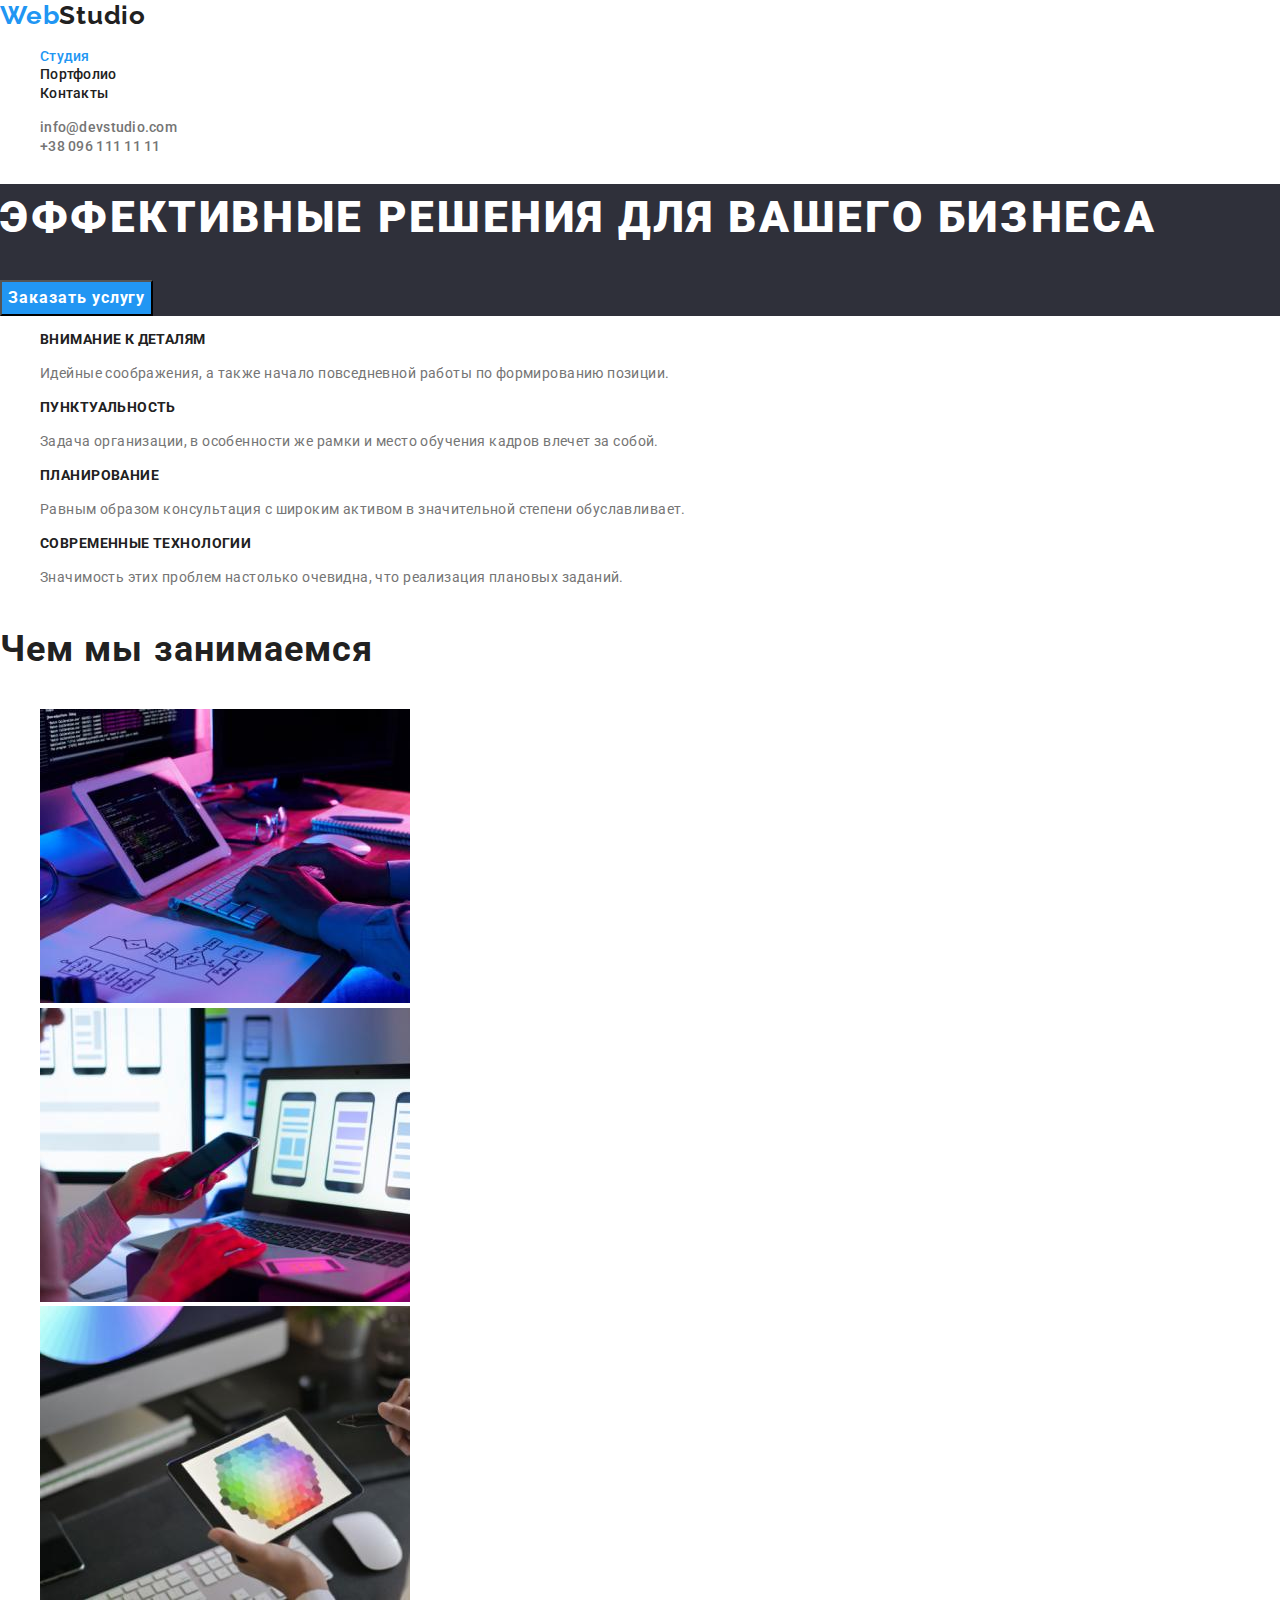
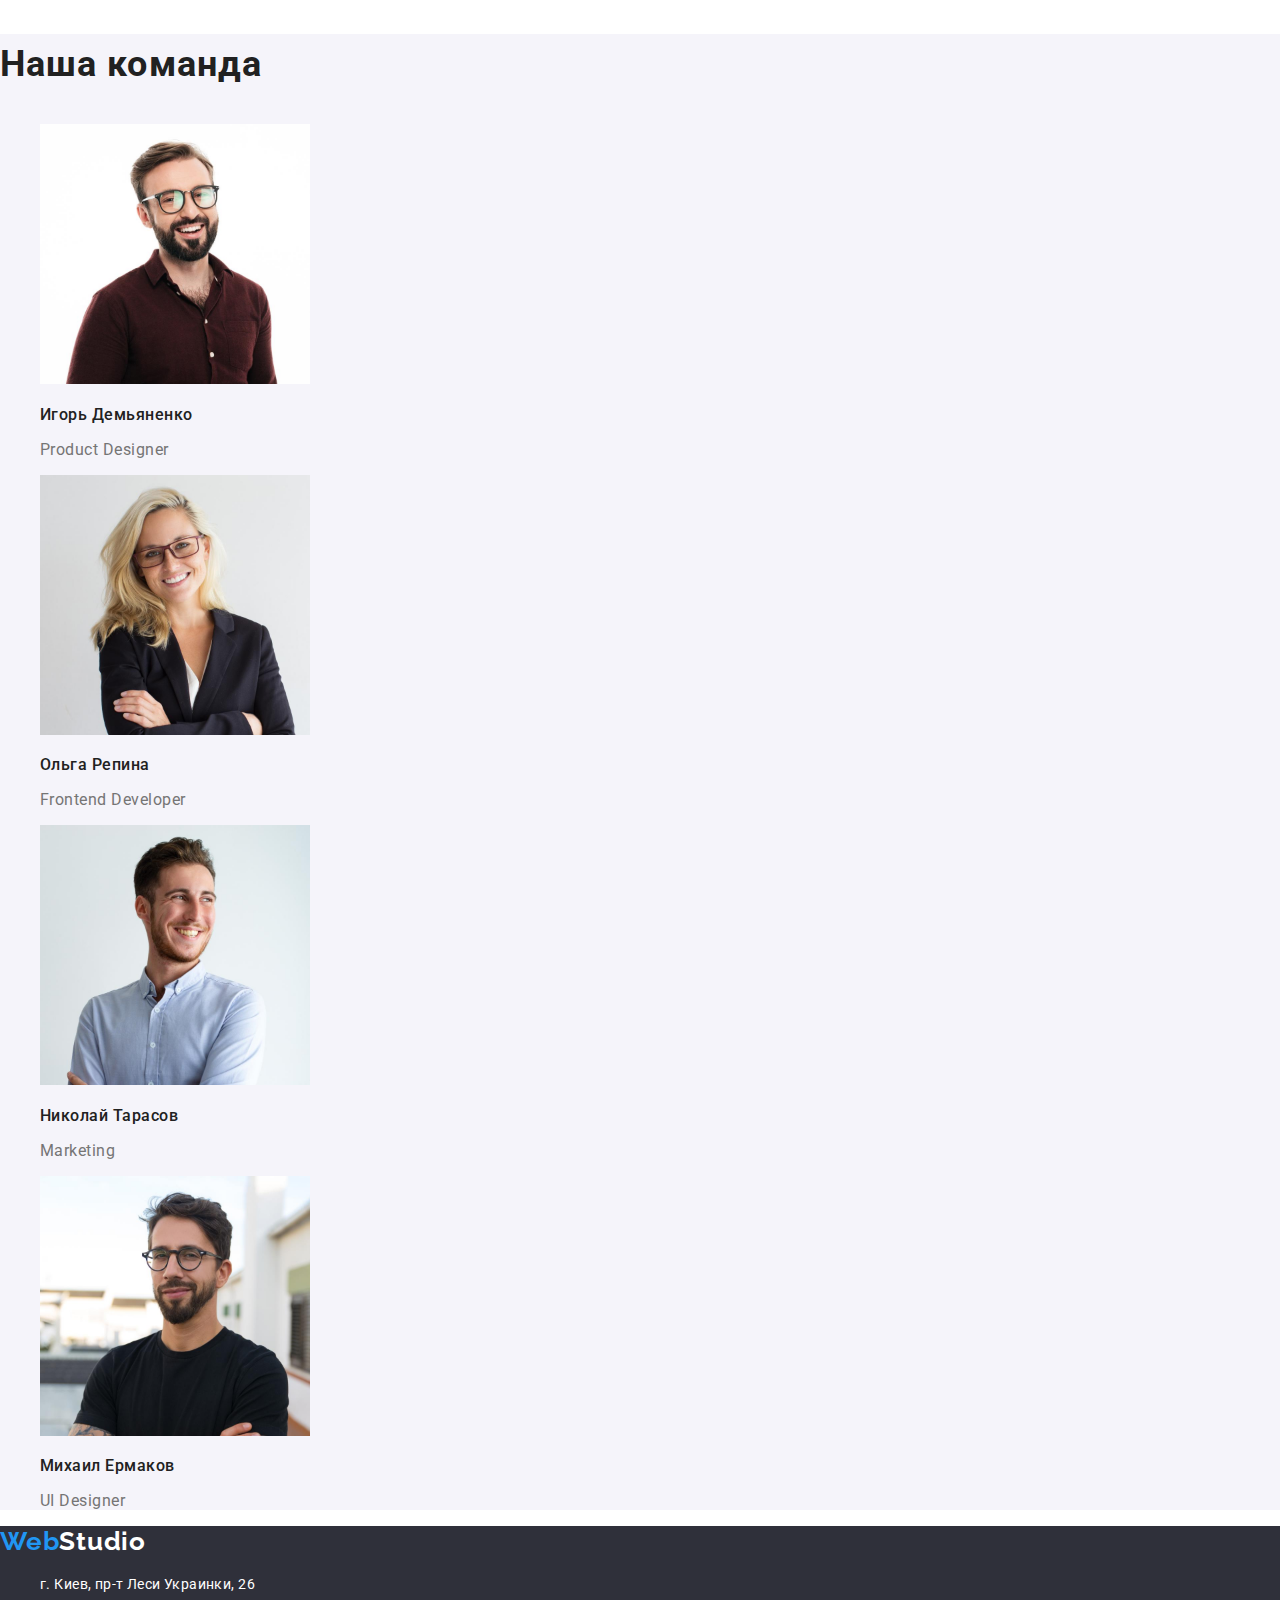
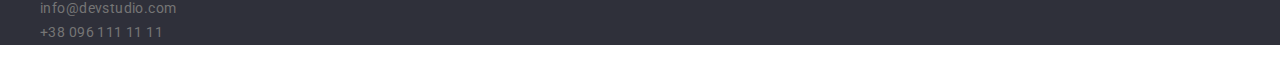
<file: index.html>
<!DOCTYPE html>
<html lang="ru">
  <head>
    <meta charset="UTF-8" />
    <meta http-equiv="X-UA-Compatible" content="IE=edge" />
    <meta name="viewport" content="width=device-width, initial-scale=1.0" />
    <title>Веб Студия</title>
    <link rel="preconnect" href="https://fonts.googleapis.com" />
    <link rel="preconnect" href="https://fonts.gstatic.com" crossorigin />
    <link
      href="https://fonts.googleapis.com/css2?family=Raleway:wght@700&family=Roboto:wght@400;500;700;900&display=swap"
      rel="stylesheet"
    />
    <link
      rel="stylesheet"
      href="https://cdnjs.cloudflare.com/ajax/libs/modern-normalize/1.1.0/modern-normalize.css"
    />
    <link rel="stylesheet" href="./css/styles.css" />
  </head>
  <body>
    <!--Шапка сайта-->
    <header>
      <a href="./index.html" class="logo-black link"
        ><span class="logo-blue-web">Web</span>Studio</a
      >
      <nav class="header-nav">
        <ul class="list menu-list">
          <li>
            <a class="menu-link link current" href="./index.html">Студия</a>
          </li>
          <li>
            <a class="menu-link link" href="./portfolio.html">Портфолио</a>
          </li>
          <li><a class="menu-link link" href="">Контакты</a></li>
        </ul>
      </nav>
      <ul class="list">
        <li>
          <a class="header-contact link" href="mailto:info@devstudio.com"
            >info@devstudio.com</a
          >
        </li>
        <li>
          <a class="header-contact link" href="tel:+380961111111"
            >+38 096 111 11 11</a
          >
        </li>
      </ul>
    </header>
    <!--Содержимое сайта-->
    <main>
      <!--Герой-->
      <section class="hero background-grey">
        <h1 class="hero-title">Эффективные решения для вашего бизнеса</h1>
        <button class="hero-btn btn" type="button">Заказать услугу</button>
      </section>
      <!--Основные принципы работы студии-->
      <section class="work-principles">
        <h2 class="visually-hidden">Наши принципы работы</h2>
        <ul class="list">
          <li>
            <h3 class="principle">Внимание к деталям</h3>
            <p class="principle-desc">
              Идейные соображения, а также начало повседневной работы по
              формированию позиции.
            </p>
          </li>
          <li>
            <h3 class="principle">Пунктуальность</h3>
            <p class="principle-desc">
              Задача организации, в особенности же рамки и место обучения кадров
              влечет за собой.
            </p>
          </li>
          <li>
            <h3 class="principle">Планирование</h3>
            <p class="principle-desc">
              Равным образом консультация с широким активом в значительной
              степени обуславливает.
            </p>
          </li>
          <li>
            <h3 class="principle">Современные технологии</h3>
            <p class="principle-desc">
              Значимость этих проблем настолько очевидна, что реализация
              плановых заданий.
            </p>
          </li>
        </ul>
      </section>
      <!--Чем занимается студия-->
      <section class="what-we-do">
        <h2 class="section-title">Чем мы занимаемся</h2>
        <ul class="list">
          <li>
            <img
              src="./images/whatwedo-1.jpg"
              alt="Программист пишет код веб сайта"
              height="294"
              width="370"
            />
          </li>
          <li>
            <img
              src="./images/whatwedo-2.jpg"
              alt="Дизайнер выбирает дизайн мобильного приложения"
              height="294"
              width="370"
            />
          </li>
          <li>
            <img
              src="./images/whatwedo-3.jpg"
              alt="Дизайнер выбирает цвет"
              height="294"
              width="370"
            />
          </li>
        </ul>
      </section>
      <!--Карточки членов команды студии-->
      <section class="our-team">
        <h2 class="section-title">Наша команда</h2>
        <ul class="list">
          <li>
            <img
              src="./images/ourteam-1.jpg"
              alt="Игорь Демьяненко"
              height="260"
              width="270"
            />
            <h3 class="our-team-name">Игорь Демьяненко</h3>
            <p class="our-team-role" lang="en">Product Designer</p>
          </li>
          <li>
            <img
              src="./images/ourteam-2.jpg"
              alt="Ольга Репина"
              height="260"
              width="270"
            />
            <h3 class="our-team-name">Ольга Репина</h3>
            <p class="our-team-role" lang="en">Frontend Developer</p>
          </li>
          <li>
            <img
              src="./images/ourteam-3.jpg"
              alt="Николай Тарасов"
              height="260"
              width="270"
            />
            <h3 class="our-team-name">Николай Тарасов</h3>
            <p class="our-team-role" lang="en">Marketing</p>
          </li>
          <li>
            <img
              src="./images/ourteam-4.jpg"
              alt="Михаил Ермаков"
              height="260"
              width="270"
            />
            <h3 class="our-team-name">Михаил Ермаков</h3>
            <p class="our-team-role" lang="en">UI Designer</p>
          </li>
        </ul>
      </section>
    </main>
    <!--Подвал сайта-->
    <footer class="background-grey">
      <a href="./index.html" class="logo-white link"
        ><span class="logo-blue-web">Web</span>Studio</a
      >
      <address class="address">
        <ul class="list">
          <li>
            <a
              class="address-link text-white link"
              href="https://www.google.com/maps/place/%D0%B1%D1%83%D0%BB.+%D0%9B%D0%B5%D1%81%D0%B8+%D0%A3%D0%BA%D1%80%D0%B0%D0%B8%D0%BD%D0%BA%D0%B8,+26,+%D0%9A%D0%B8%D0%B5%D0%B2,+%D0%A3%D0%BA%D1%80%D0%B0%D0%B8%D0%BD%D0%B0,+02000/@50.4265841,30.5361971,17z/data=!3m1!4b1!4m5!3m4!1s0x40d4cf0e033ecbe9:0x57a4dffefec77da0!8m2!3d50.4265807!4d30.5383858"
              target="_blank"
              rel="noreferrer noopener"
              >г. Киев, пр-т Леси Украинки, 26</a
            >
          </li>
          <li>
            <a
              class="address-link text-grey link"
              href="mailto:info@devstudio.com"
              >info@devstudio.com</a
            >
          </li>
          <li>
            <a class="address-link text-grey link" href="tel:+380961111111"
              >+38 096 111 11 11</a
            >
          </li>
        </ul>
      </address>
    </footer>
  </body>
</html>
</file>
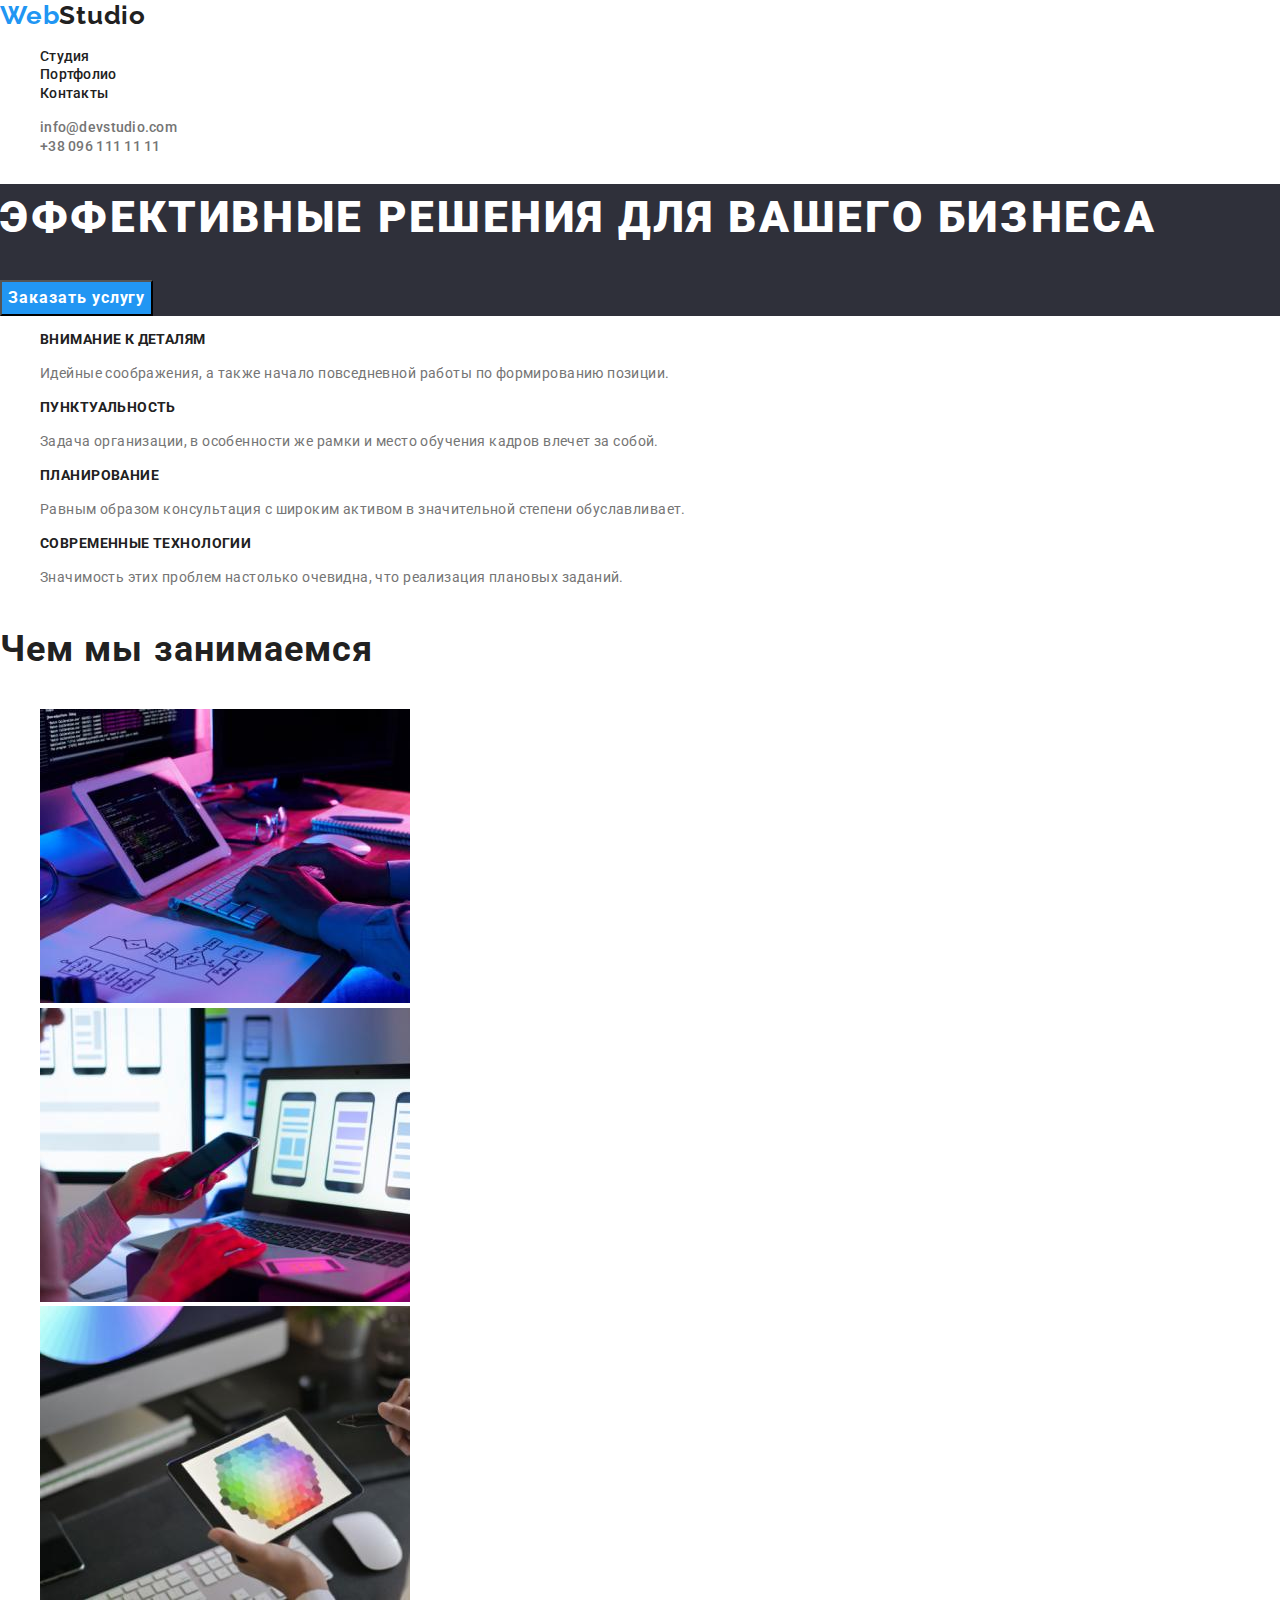
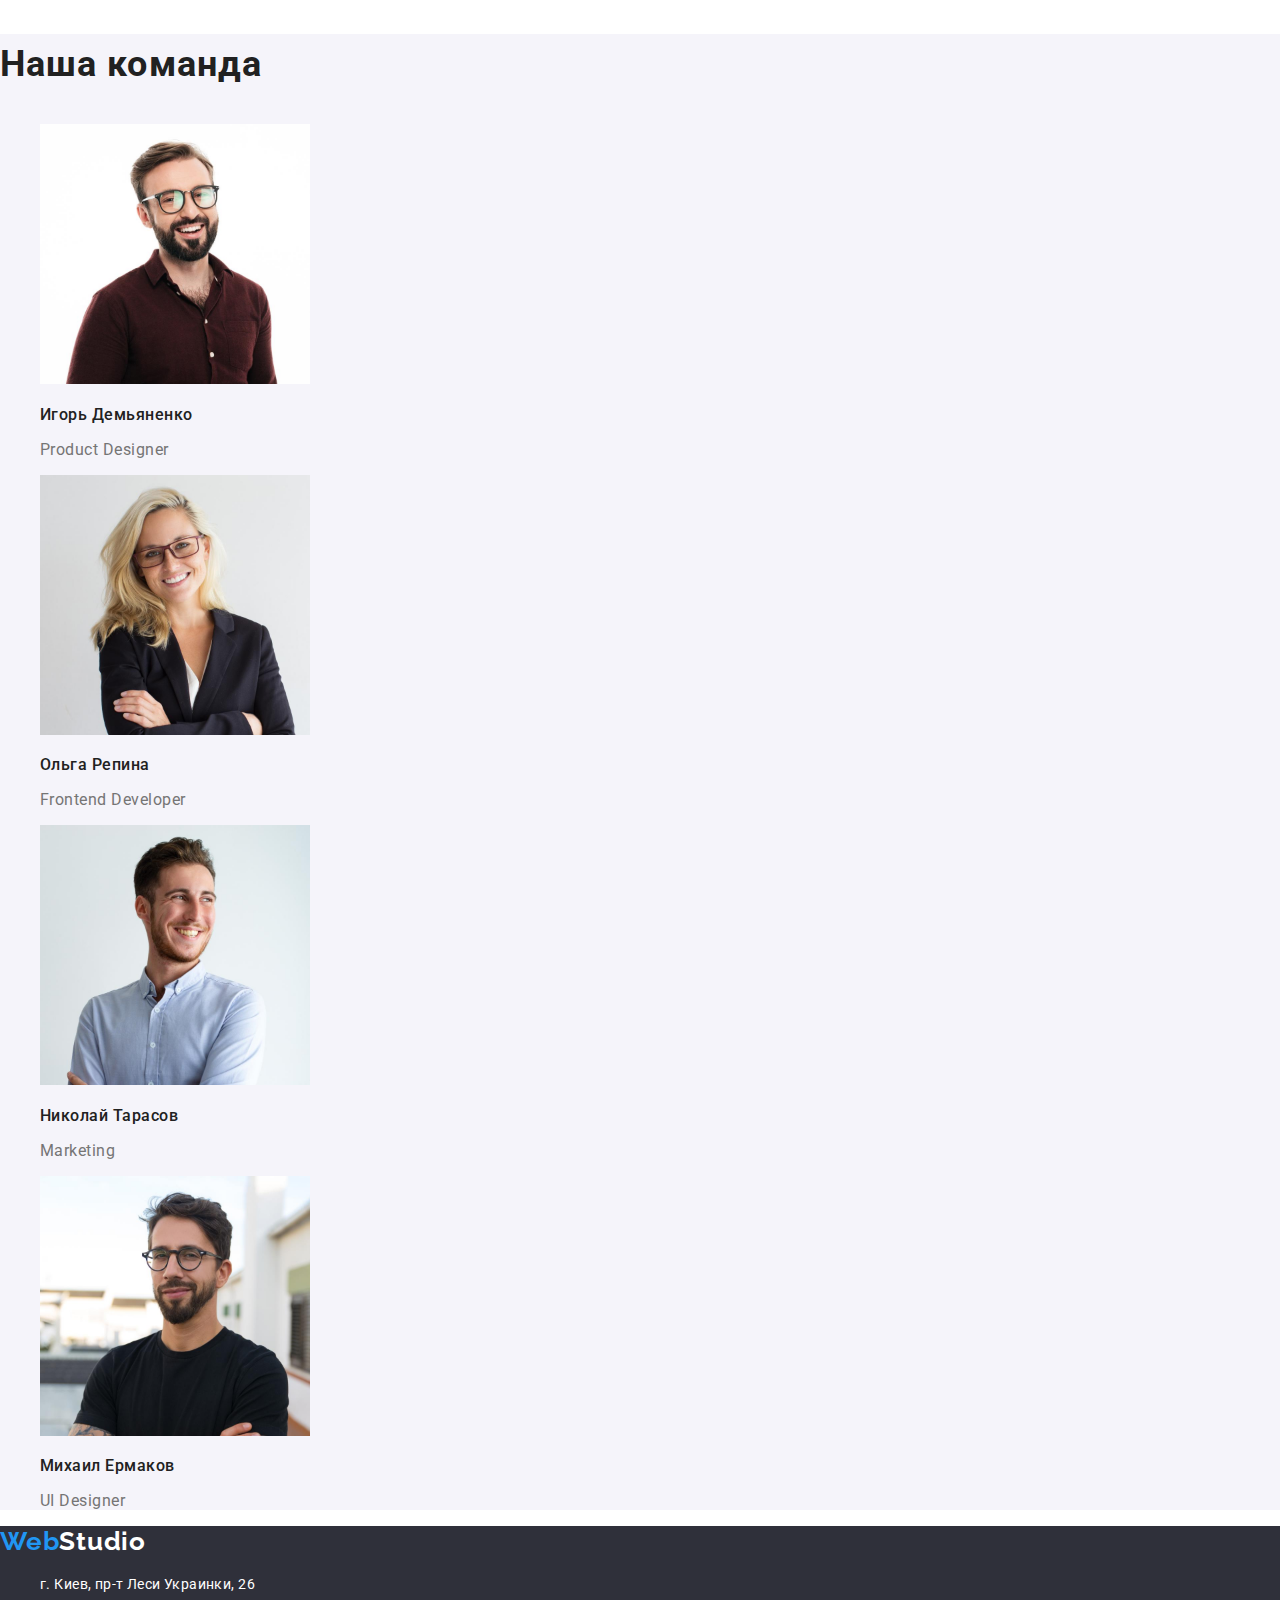
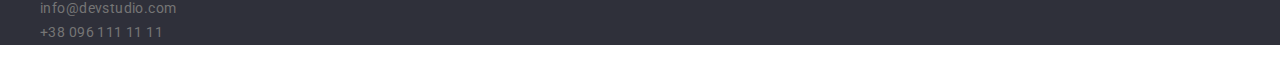
<file: main.html>
<!DOCTYPE html>
<html lang="ru">
  <head>
    <meta charset="UTF-8" />
    <meta http-equiv="X-UA-Compatible" content="IE=edge" />
    <meta name="viewport" content="width=device-width, initial-scale=1.0" />
    <title>Веб Студия</title>
    <link rel="preconnect" href="https://fonts.googleapis.com" />
    <link rel="preconnect" href="https://fonts.gstatic.com" crossorigin />
    <link
      href="https://fonts.googleapis.com/css2?family=Raleway:wght@700&family=Roboto:wght@400;500;700;900&display=swap"
      rel="stylesheet"
    />
    <link
      rel="stylesheet"
      href="https://cdnjs.cloudflare.com/ajax/libs/modern-normalize/1.1.0/modern-normalize.css"
    />
    <link rel="stylesheet" href="./css/styles.css" />
  </head>
  <body>
    <!--Шапка сайта-->
    <header>
      <a href="./main.html" class="logo-black link"
        ><span class="logo-blue-web">Web</span>Studio</a
      >
      <nav class="header-nav">
        <ul class="list menu-list">
          <li><a class="menu-link link" href="./main.html">Студия</a></li>
          <li>
            <a class="menu-link link" href="./portfolio.html">Портфолио</a>
          </li>
          <li><a class="menu-link link" href="">Контакты</a></li>
        </ul>
      </nav>
      <div>
        <ul class="list">
          <li>
            <a class="header-contact link" href="mailto:info@devstudio.com"
              >info@devstudio.com</a
            >
          </li>
          <li>
            <a class="header-contact link" href="tel:+380961111111"
              >+38 096 111 11 11</a
            >
          </li>
        </ul>
      </div>
    </header>
    <!--Содержимое сайта-->
    <main>
      <!--Герой-->
      <section class="hero background-grey">
        <h1 class="hero-title">Эффективные решения для вашего бизнеса</h1>
        <button class="hero-btn btn" type="button">Заказать услугу</button>
      </section>
      <!--Основные принципы работы студии-->
      <section class="work-principles">
        <h2 class="visually-hidden">Наши принципы работы</h2>
        <ul class="list">
          <li>
            <h3 class="principle">Внимание к деталям</h3>
            <p class="principle-desc">
              Идейные соображения, а также начало повседневной работы по
              формированию позиции.
            </p>
          </li>
          <li>
            <h3 class="principle">Пунктуальность</h3>
            <p class="principle-desc">
              Задача организации, в особенности же рамки и место обучения кадров
              влечет за собой.
            </p>
          </li>
          <li>
            <h3 class="principle">Планирование</h3>
            <p class="principle-desc">
              Равным образом консультация с широким активом в значительной
              степени обуславливает.
            </p>
          </li>
          <li>
            <h3 class="principle">Современные технологии</h3>
            <p class="principle-desc">
              Значимость этих проблем настолько очевидна, что реализация
              плановых заданий.
            </p>
          </li>
        </ul>
      </section>
      <!--Чем занимается студия-->
      <section class="what-we-do">
        <h2 class="section-title">Чем мы занимаемся</h2>
        <ul class="list">
          <li>
            <img
              src="./images/whatwedo-1.jpg"
              alt="Программист пишет код веб сайта"
              height="294"
              width="370"
            />
          </li>
          <li>
            <img
              src="./images/whatwedo-2.jpg"
              alt="Дизайнер выбирает дизайн мобильного приложения"
              height="294"
              width="370"
            />
          </li>
          <li>
            <img
              src="./images/whatwedo-3.jpg"
              alt="Дизайнер выбирает цвет"
              height="294"
              width="370"
            />
          </li>
        </ul>
      </section>
      <!--Карточки членов команды студии-->
      <section class="our-team">
        <h2 class="section-title">Наша команда</h2>
        <ul class="list">
          <li>
            <img
              src="./images/ourteam-1.jpg"
              alt="Игорь Демьяненко"
              height="260"
              width="270"
            />
            <h3 class="our-team-name">Игорь Демьяненко</h3>
            <p class="our-team-role" lang="en">Product Designer</p>
          </li>
          <li>
            <img
              src="./images/ourteam-2.jpg"
              alt="Ольга Репина"
              height="260"
              width="270"
            />
            <h3 class="our-team-name">Ольга Репина</h3>
            <p class="our-team-role" lang="en">Frontend Developer</p>
          </li>
          <li>
            <img
              src="./images/ourteam-3.jpg"
              alt="Николай Тарасов"
              height="260"
              width="270"
            />
            <h3 class="our-team-name">Николай Тарасов</h3>
            <p class="our-team-role" lang="en">Marketing</p>
          </li>
          <li>
            <img
              src="./images/ourteam-4.jpg"
              alt="Михаил Ермаков"
              height="260"
              width="270"
            />
            <h3 class="our-team-name">Михаил Ермаков</h3>
            <p class="our-team-role" lang="en">UI Designer</p>
          </li>
        </ul>
      </section>
    </main>
    <!--Подвал сайта-->
    <footer class="background-grey">
      <a href="./main.html" class="logo-white link"
        ><span class="logo-blue-web">Web</span>Studio</a
      >
      <address class="address">
        <ul class="list">
          <li>
            <a
              class="address-link text-white link"
              href="https://www.google.com/maps/place/%D0%B1%D1%83%D0%BB.+%D0%9B%D0%B5%D1%81%D0%B8+%D0%A3%D0%BA%D1%80%D0%B0%D0%B8%D0%BD%D0%BA%D0%B8,+26,+%D0%9A%D0%B8%D0%B5%D0%B2,+%D0%A3%D0%BA%D1%80%D0%B0%D0%B8%D0%BD%D0%B0,+02000/@50.4265841,30.5361971,17z/data=!3m1!4b1!4m5!3m4!1s0x40d4cf0e033ecbe9:0x57a4dffefec77da0!8m2!3d50.4265807!4d30.5383858"
              target="_blank"
              rel="noreferrer noopener"
              >г. Киев, пр-т Леси Украинки, 26</a
            >
          </li>
          <li>
            <a
              class="address-link text-grey link"
              href="mailto:info@devstudio.com"
              >info@devstudio.com</a
            >
          </li>
          <li>
            <a class="address-link text-grey link" href="tel:+380961111111"
              >+38 096 111 11 11</a
            >
          </li>
        </ul>
      </address>
    </footer>
  </body>
</html>
</file>
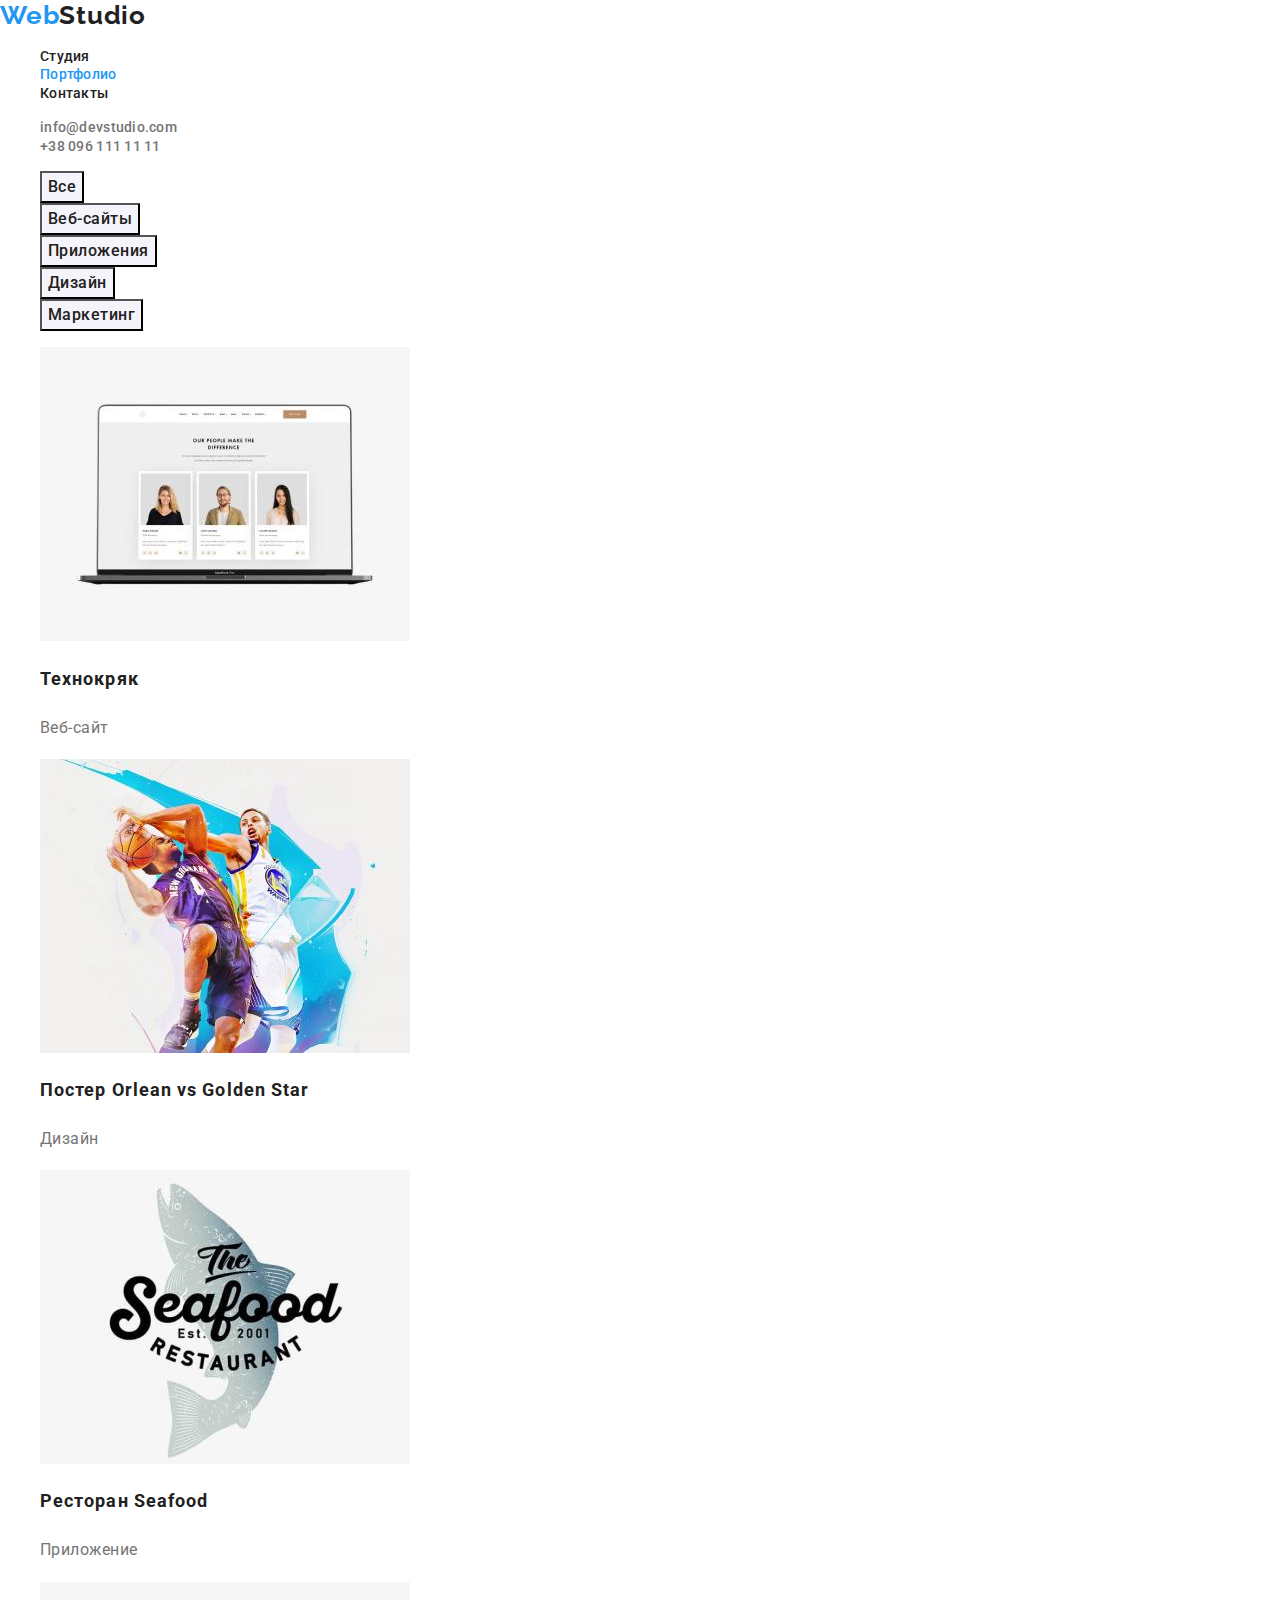
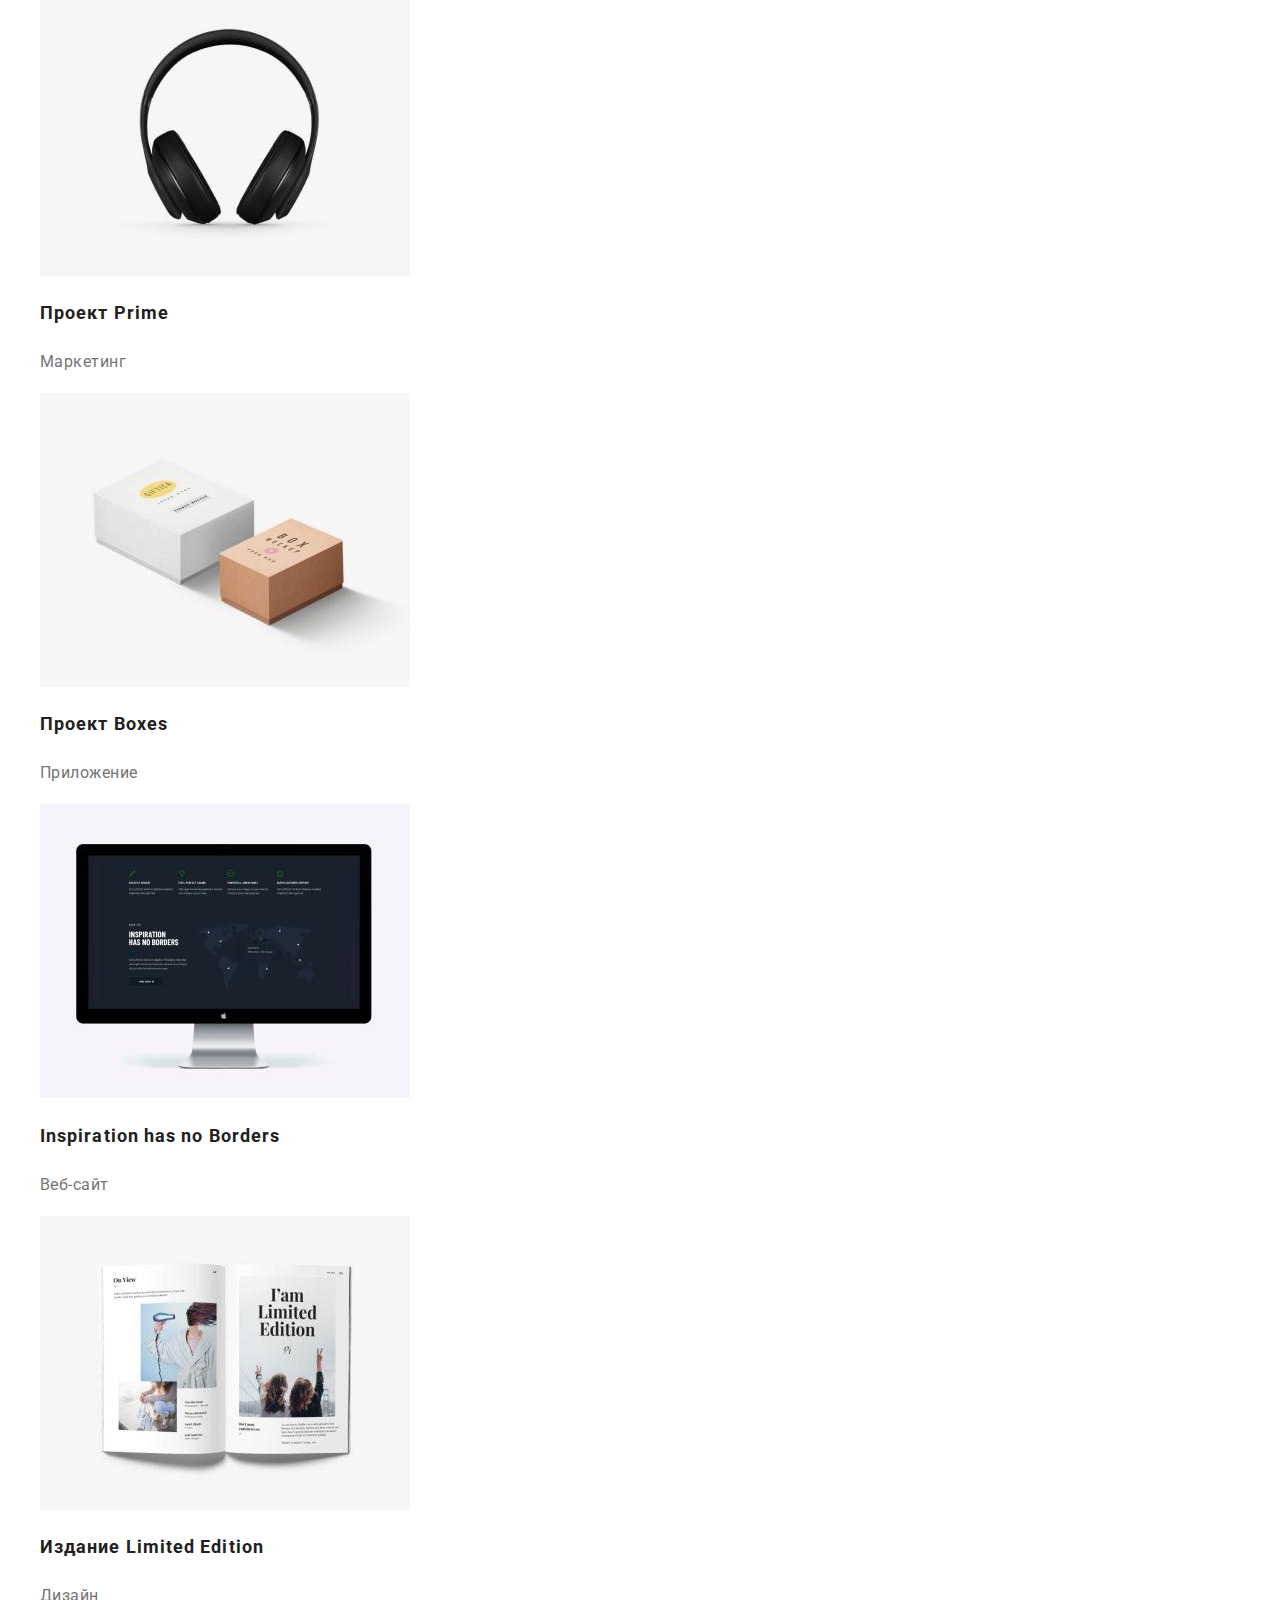
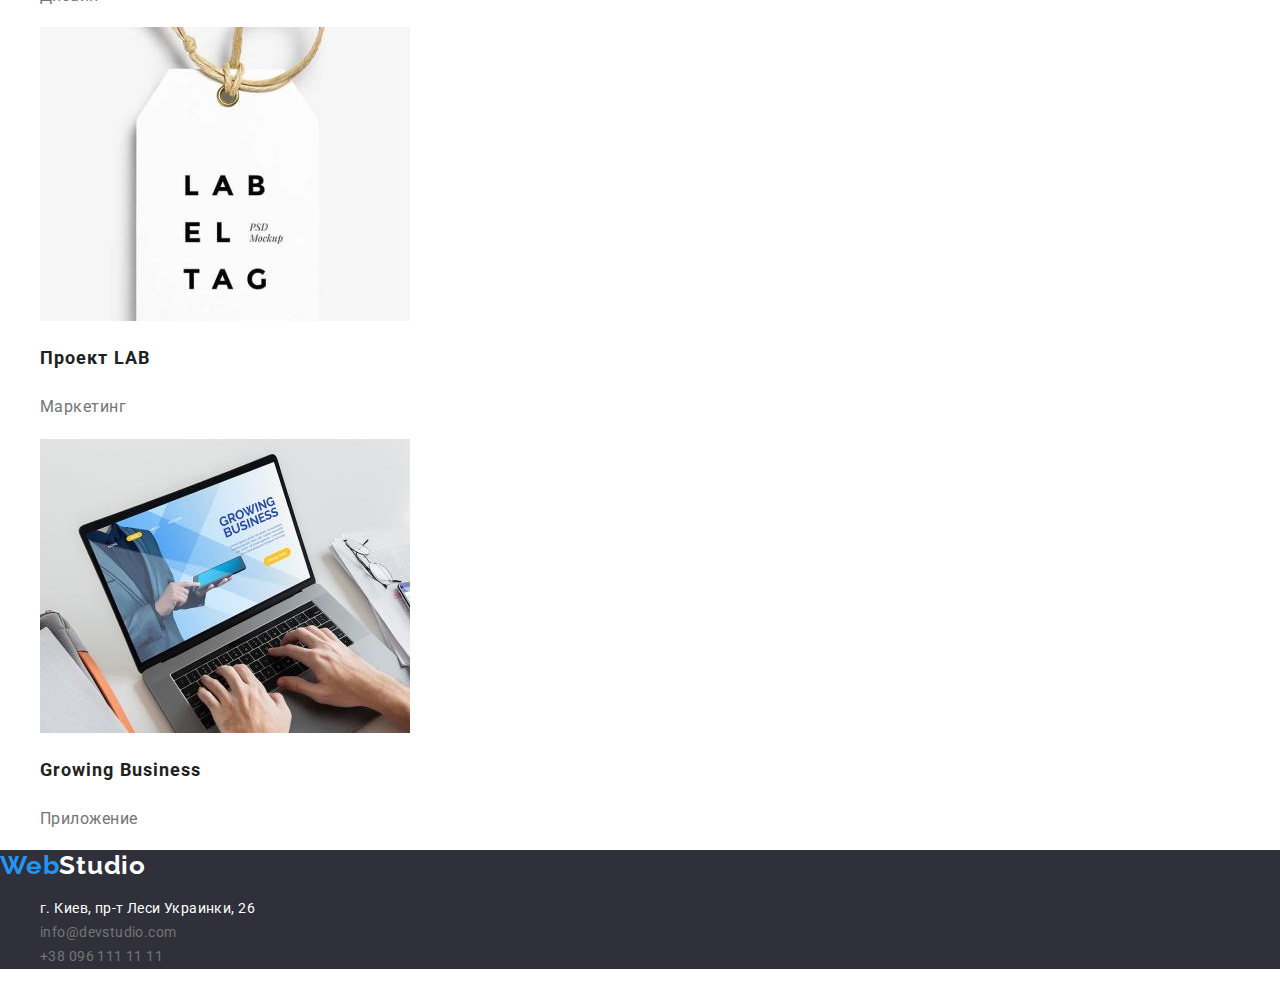
<file: portfolio.html>
<!DOCTYPE html>
<html lang="ru">
  <head>
    <meta charset="UTF-8" />
    <meta http-equiv="X-UA-Compatible" content="IE=edge" />
    <meta name="viewport" content="width=device-width, initial-scale=1.0" />
    <title>Портфолио</title>
    <link rel="preconnect" href="https://fonts.googleapis.com" />
    <link rel="preconnect" href="https://fonts.gstatic.com" crossorigin />
    <link
      href="https://fonts.googleapis.com/css2?family=Raleway:wght@700&family=Roboto:wght@400;500;700;900&display=swap"
      rel="stylesheet"
    />
    <link
      rel="stylesheet"
      href="https://cdnjs.cloudflare.com/ajax/libs/modern-normalize/1.1.0/modern-normalize.css"
    />
    <link rel="stylesheet" href="./css/styles.css" />
  </head>
  <body>
    <!--Шапка сайта-->
    <header>
      <a href="./index.html" class="logo-black link"
        ><span class="logo-blue-web">Web</span>Studio</a
      >
      <nav class="header-nav">
        <ul class="list menu-list">
          <li><a class="menu-link link" href="./index.html">Студия</a></li>
          <li>
            <a class="menu-link link current" href="./portfolio.html"
              >Портфолио</a
            >
          </li>
          <li><a class="menu-link link" href="">Контакты</a></li>
        </ul>
      </nav>
      <ul class="list">
        <li>
          <a class="header-contact link" href="mailto:info@devstudio.com"
            >info@devstudio.com</a
          >
        </li>
        <li>
          <a class="header-contact link" href="tel:+380961111111"
            >+38 096 111 11 11</a
          >
        </li>
      </ul>
    </header>
    <!-- Содержимое сайта -->
    <main>
      <!-- Портфолио -->
      <section>
        <h1 class="visually-hidden">Наше портфолио</h1>
        <ul class="list">
          <li><button class="btn portfolio-btn" type="button">Все</button></li>
          <li>
            <button class="btn portfolio-btn" type="button">Веб-сайты</button>
          </li>
          <li>
            <button class="btn portfolio-btn" type="button">Приложения</button>
          </li>
          <li>
            <button class="btn portfolio-btn" type="button">Дизайн</button>
          </li>
          <li>
            <button class="btn portfolio-btn" type="button">Маркетинг</button>
          </li>
        </ul>
        <ul class="list">
          <li>
            <img
              src="./images/portfolio-1.jpg"
              alt="Веб-сайт Технокряк"
              width="370"
              height="294"
            />
            <h2 class="portfolio-title">Технокряк</h2>
            <p class="portfolio-text">Веб-сайт</p>
          </li>
          <li>
            <img
              src="./images/portfolio-2.jpg"
              alt="Дизайн баскетбольного постера"
              width="370"
              height="294"
            />
            <h2 class="portfolio-title">
              Постер <span lang="en">Orlean vs Golden Star</span>
            </h2>
            <p class="portfolio-text">Дизайн</p>
          </li>
          <li>
            <img
              src="./images/portfolio-3.jpg"
              alt="Приложение для ресторана морской кухни"
              width="370"
              height="294"
            />
            <h2 class="portfolio-title">
              Ресторан <span lang="en">Seafood</span>
            </h2>
            <p class="portfolio-text">Приложение</p>
          </li>
          <li>
            <img
              src="./images/portfolio-4.jpg"
              alt="Маркетинг товаров"
              width="370"
              height="294"
            />
            <h2 class="portfolio-title">Проект <span lang="en">Prime</span></h2>
            <p class="portfolio-text">Маркетинг</p>
          </li>
          <li>
            <img
              src="./images/portfolio-5.jpg"
              alt="Приложение Проект Коробки"
              width="370"
              height="294"
            />
            <h2 class="portfolio-title">Проект <span lang="en">Boxes</span></h2>
            <p class="portfolio-text">Приложение</p>
          </li>
          <li>
            <img
              src="./images/portfolio-6.jpg"
              alt="Веб-сайт"
              width="370"
              height="294"
            />
            <h2 class="portfolio-title" lang="en">
              Inspiration has no Borders
            </h2>
            <p class="portfolio-text">Веб-сайт</p>
          </li>
          <li>
            <img
              src="./images/portfolio-7.jpg"
              alt="Дизайн журнала"
              width="370"
              height="294"
            />
            <h2 class="portfolio-title">
              Издание <span lang="en">Limited Edition</span>
            </h2>
            <p class="portfolio-text">Дизайн</p>
          </li>
          <li>
            <img
              src="./images/portfolio-8.jpg"
              alt="Дизайн бренда"
              width="370"
              height="294"
            />
            <h2 class="portfolio-title">Проект <span>LAB</span></h2>
            <p class="portfolio-text">Маркетинг</p>
          </li>
          <li>
            <img
              src="./images/portfolio-9.jpg"
              alt="Приложение для развития бизнеса"
              width="370"
              height="294"
            />
            <h2 class="portfolio-title" lang="en">Growing Business</h2>
            <p class="portfolio-text">Приложение</p>
          </li>
        </ul>
      </section>
    </main>
    <!--Подвал сайта-->
    <footer class="background-grey">
      <a href="./index.html" class="logo-white link"
        ><span class="logo-blue-web">Web</span>Studio</a
      >
      <address class="address">
        <ul class="list">
          <li>
            <a
              class="address-link text-white link"
              href="https://www.google.com/maps/place/%D0%B1%D1%83%D0%BB.+%D0%9B%D0%B5%D1%81%D0%B8+%D0%A3%D0%BA%D1%80%D0%B0%D0%B8%D0%BD%D0%BA%D0%B8,+26,+%D0%9A%D0%B8%D0%B5%D0%B2,+%D0%A3%D0%BA%D1%80%D0%B0%D0%B8%D0%BD%D0%B0,+02000/@50.4265841,30.5361971,17z/data=!3m1!4b1!4m5!3m4!1s0x40d4cf0e033ecbe9:0x57a4dffefec77da0!8m2!3d50.4265807!4d30.5383858"
              target="_blank"
              rel="noreferrer noopener"
              >г. Киев, пр-т Леси Украинки, 26</a
            >
          </li>
          <li>
            <a
              class="address-link text-grey link"
              href="mailto:info@devstudio.com"
              >info@devstudio.com</a
            >
          </li>
          <li>
            <a class="address-link text-grey link" href="tel:+380961111111"
              >+38 096 111 11 11</a
            >
          </li>
        </ul>
      </address>
    </footer>
  </body>
</html>
</file>
<file: css/styles.css>
:root {
  --active-color: #2196f3;
  --inactive-color: #f5f4fa;
  --white: #ffffff;
  --primary-font-color: #212121;
  --secondary-font-color: #757575;
  --background-grey-color: #2f303a;
}

/* Common styles */

body {
  font-family: 'roboto', sans-serif;
}

.background-grey {
  background-color: var(--background-grey-color);
}

.btn {
  cursor: pointer;
}

.list {
  list-style: none;
}

.link {
  text-decoration: none;
}

.section-title {
  font-weight: 700;
  font-size: 36px;
  line-height: 1.67;
  letter-spacing: 0.03em;
  color: var(--primary-font-color);
}

.text-white {
  color: var(--white);
}

.text-grey {
  color: var(--secondary-font-color);
}

.visually-hidden {
  position: absolute;
  white-space: nowrap;
  width: 1px;
  height: 1px;
  overflow: hidden;
  border: 0;
  padding: 0;
  clip: rect(0 0 0 0);
  clip-path: inset(50%);
  margin: -1px;
}

/* Main logo in both header and footer */

.logo-black {
  font-family: 'raleway', sans-serif;
  font-weight: 700;
  font-size: 26px;
  line-height: 1.19;
  letter-spacing: 0.03em;
  color: var(--primary-font-color);
}

.logo-white {
  font-family: 'raleway', sans-serif;
  font-weight: 700;
  font-size: 26px;
  line-height: 1.19;
  letter-spacing: 0.03em;
  color: var(--white);
}

.logo-blue-web {
  color: var(--active-color);
}

/* Header */

.menu-link {
  font-weight: 500;
  font-size: 14px;
  line-height: 1.14;
  letter-spacing: 0.02em;
  color: var(--primary-font-color);
}

.menu-link:hover,
.menu-link:focus {
  color: var(--active-color);
}

.menu-link.current {
  color: var(--active-color);
}

.header-contact {
  font-weight: 500;
  font-size: 14px;
  line-height: 1.14;
  letter-spacing: 0.02em;
  color: var(--secondary-font-color);
}

.header-contact:hover,
.header-contact:focus {
  color: var(--active-color);
}

/* Hero section */

.hero-title {
  font-weight: 900;
  font-size: 44px;
  line-height: 1.5;
  letter-spacing: 0.06em;
  text-transform: uppercase;
  color: var(--white);
}

.hero-btn {
  font-weight: 700;
  font-size: 16px;
  line-height: 1.88;
  letter-spacing: 0.06em;
  color: var(--white);
  background-color: var(--active-color);
}

/* Work principles section */

.principle {
  font-weight: 700;
  font-size: 14px;
  line-height: 1.14;
  letter-spacing: 0.03em;
  text-transform: uppercase;
  color: var(--primary-font-color);
}

.principle-desc {
  font-size: 14px;
  line-height: 1.71;
  letter-spacing: 0.03em;
  color: var(--secondary-font-color);
}

/* What we do section */
/* Our team section */

.our-team {
  background-color: var(--inactive-color);
}

.our-team-name {
  font-weight: 500;
  font-size: 16px;
  line-height: 1.19;
  letter-spacing: 0.03em;
  color: var(--primary-font-color);
}

.our-team-role {
  font-size: 16px;
  line-height: 1.19;
  letter-spacing: 0.03em;
  color: var(--secondary-font-color);
}

/* portfolio */

.portfolio-btn {
  font-weight: 500;
  font-size: 16px;
  line-height: 1.63;
  letter-spacing: 0.03em;
  color: var(--primary-font-color);
  background-color: var(--inactive-color);
}

.portfolio-btn:focus,
.portfolio-btn:hover {
  color: var(--white);
  background-color: var(--active-color);
}

.portfolio-title {
  font-weight: 700;
  font-size: 18px;
  line-height: 2;
  letter-spacing: 0.06em;
  color: var(--primary-font-color);
}

.portfolio-text {
  font-size: 16px;
  line-height: 1.88;
  letter-spacing: 0.03em;
  color: var(--secondary-font-color);
}

/* Footer */

.address-link {
  font-size: 14px;
  font-style: normal;
  line-height: 1.71;
  letter-spacing: 0.03em;
}

.address-link:hover,
.address-link:focus {
  color: var(--active-color);
}

.address-link:hover,
.address-link:focus {
  color: var(--active-color);
}
</file>
